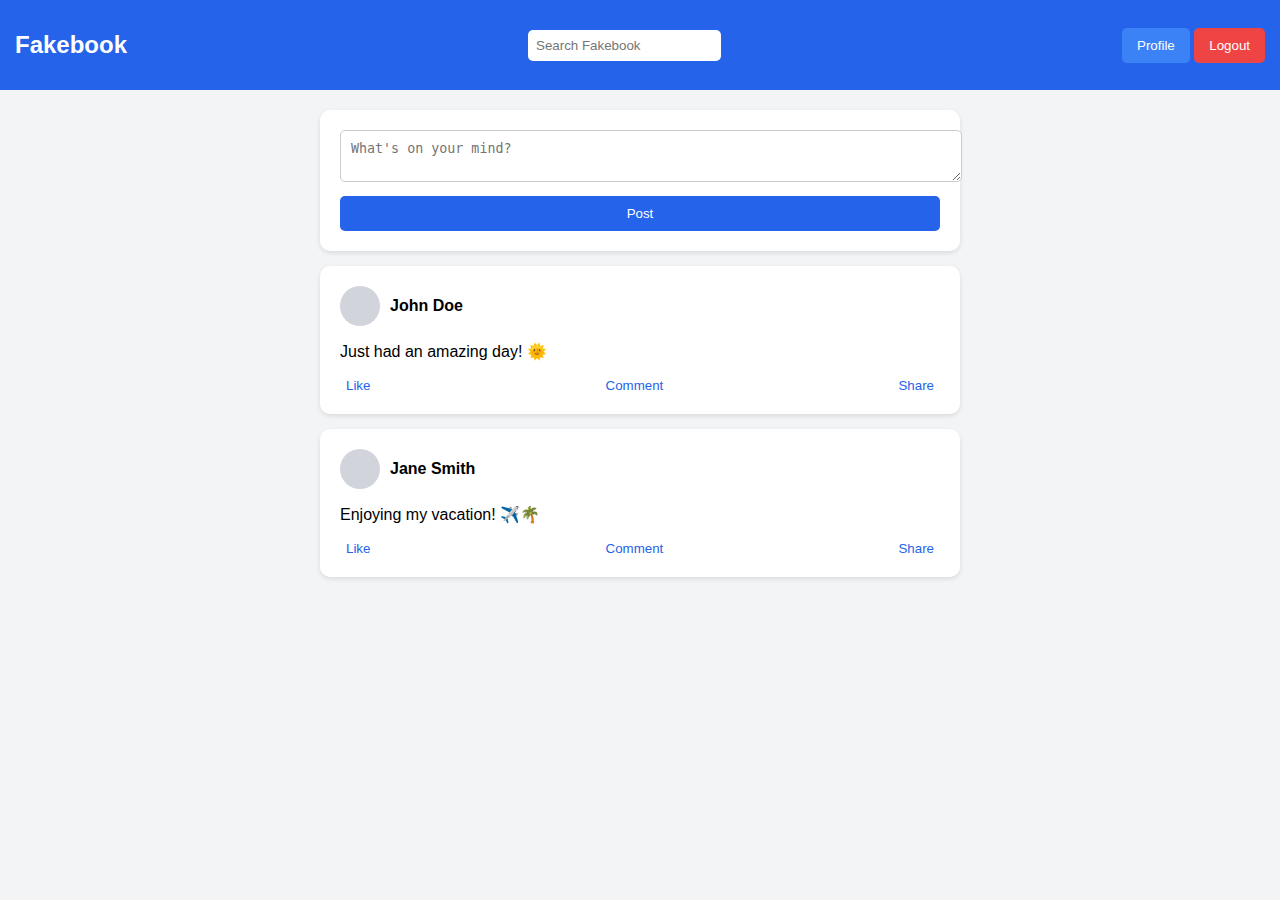
<file: template/index.html>
<!-- index.html -->
<!DOCTYPE html>
<html lang="en">
  <head>
    <meta charset="UTF-8" />
    <meta name="viewport" content="width=device-width, initial-scale=1.0" />
    <title>Fakebook - Home</title>
  </head>
  <body>
    <nav>
      <h1>Fakebook</h1>
      <input type="text" placeholder="Search Fakebook" />
      <div>
        <button class="btn-blue">Profile</button>
        <button class="btn-red">Logout</button>
      </div>
    </nav>
    <div class="container">
      <div class="card">
        <textarea
          class="post-textarea"
          placeholder="What's on your mind?"
        ></textarea>
        <button class="post-button">Post</button>
      </div>
      <div class="card">
        <div class="profile">
          <div class="avatar"></div>
          <span class="username">John Doe</span>
        </div>
        <p>Just had an amazing day! 🌞</p>
        <div class="post-actions">
          <button>Like</button>
          <button>Comment</button>
          <button>Share</button>
        </div>
      </div>
      <div class="card">
        <div class="profile">
          <div class="avatar"></div>
          <span class="username">Jane Smith</span>
        </div>
        <p>Enjoying my vacation! ✈️🌴</p>
        <div class="post-actions">
          <button>Like</button>
          <button>Comment</button>
          <button>Share</button>
        </div>
      </div>
    </div>
  </body>

  <style>
    /* styles.css */
    body {
      background-color: #f3f4f6;
      font-family: Arial, sans-serif;
      margin: 0;
      padding: 0;
    }
    nav {
      background-color: #2563eb;
      color: white;
      padding: 15px;
      display: flex;
      justify-content: space-between;
      align-items: center;
    }
    nav h1 {
      font-size: 24px;
      font-weight: bold;
    }
    nav input {
      padding: 8px;
      border-radius: 5px;
      border: none;
    }
    nav div button {
      padding: 10px 15px;
      border: none;
      border-radius: 5px;
      color: white;
      cursor: pointer;
    }
    .btn-blue {
      background-color: #3b82f6;
    }
    .btn-blue:hover {
      background-color: #1e40af;
    }
    .btn-red {
      background-color: #ef4444;
    }
    .btn-red:hover {
      background-color: #991b1b;
    }

    .container {
      max-width: 600px;
      margin: 20px auto;
      display: flex;
      flex-direction: column;
      align-items: center;
    }
    .card {
      background-color: white;
      padding: 20px;
      border-radius: 10px;
      box-shadow: 0 2px 5px rgba(0, 0, 0, 0.1);
      width: 100%;
      margin-bottom: 15px;
    }
    .post-textarea {
      width: 100%;
      padding: 10px;
      border: 1px solid #ccc;
      border-radius: 5px;
    }
    .post-button {
      width: 100%;
      margin-top: 10px;
      padding: 10px;
      background-color: #2563eb;
      color: white;
      border: none;
      border-radius: 5px;
      cursor: pointer;
    }
    .post-button:hover {
      background-color: #1e40af;
    }

    .profile {
      display: flex;
      align-items: center;
      margin-bottom: 10px;
    }
    .avatar {
      width: 40px;
      height: 40px;
      background-color: #d1d5db;
      border-radius: 50%;
    }
    .username {
      font-weight: bold;
      margin-left: 10px;
    }
    .post-actions {
      margin-top: 10px;
      display: flex;
      justify-content: space-between;
    }
    .post-actions button {
      background: none;
      border: none;
      color: #2563eb;
      cursor: pointer;
    }
    .post-actions button:hover {
      text-decoration: underline;
    }
  </style>
</html>
</file>
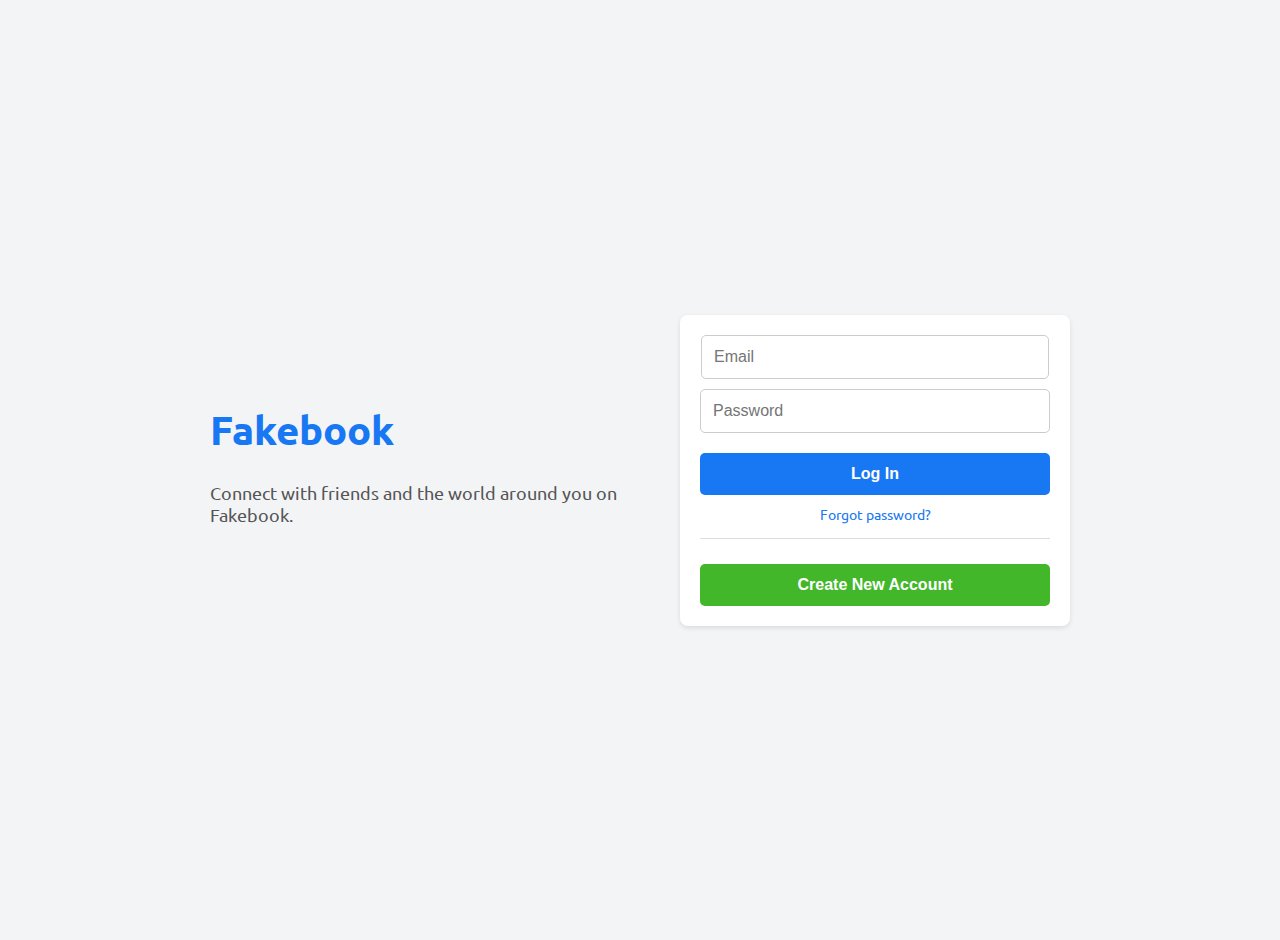
<file: template/auth/login.html>
<!DOCTYPE html>
<html lang="en">
  <head>
    <meta charset="UTF-8" />
    <meta name="viewport" content="width=device-width, initial-scale=1.0" />
    <title>Fakebook - Log in or Sign up</title>
  </head>

  <body>
    <div class="container">
      <div class="left-section">
        <h1>Fakebook</h1>
        <p>Connect with friends and the world around you on Fakebook.</p>
      </div>
      <div class="right-section">
        <div class="login-box">
          <input type="text" placeholder="Email " class="input-field" />

          <div class="password-container">
            <input
              type="password"
              placeholder="Password"
              id="password"
              class="input-field"
            />
          </div>

          <button class="login-button">Log In</button>
          <a href="#" class="forgot-password">Forgot password?</a>
          <hr />
          <button class="create-account-button">Create New Account</button>
        </div>
      </div>
    </div>
  </body>
</html>

<style>
  /* General Styles */
  @import url("https://fonts.googleapis.com/css2?family=Ubuntu:ital,wght@0,300;0,400;0,500;0,700;1,300;1,400;1,500;1,700&display=swap");

  body {
    background-color: #f3f4f6;
    font-family: "Ubuntu", sans-serif;
    display: flex;
    justify-content: center;
    align-items: center;
    min-height: 100vh;
    margin: 0;
    padding: 20px;
  }

  /* Container */
  .container {
    display: flex;
    flex-direction: column;
    align-items: center;
    max-width: 800px;
    width: 100%;
  }

  @media (min-width: 768px) {
    .container {
      flex-direction: row;
      max-width: 900px;
    }
  }

  /* Left Section */
  .left-section {
    text-align: center;
    margin-bottom: 20px;
  }

  .left-section h1 {
    font-size: 40px;
    color: #1877f2;
    font-weight: bold;
  }

  .left-section p {
    font-size: 18px;
    color: #555;
  }

  @media (min-width: 768px) {
    .left-section {
      text-align: left;
      flex: 1;
      padding: 20px;
    }
  }

  /* Right Section */
  .right-section {
    display: flex;
    justify-content: center;
    flex: 1;
    width: 100%;
  }

  /* Login Box */
  .login-box {
    background-color: white;
    padding: 20px;
    border-radius: 8px;
    box-shadow: 0 2px 5px rgba(0, 0, 0, 0.1);
    width: 100%;
    max-width: 350px;
    text-align: center;
  }

  /* Input Fields */
  .input-field {
    width: 92%;
    padding: 12px;
    margin-bottom: 10px;
    border: 1px solid #ccc;
    border-radius: 5px;
    font-size: 16px;
  }

  .input-field:focus {
    outline: none;
    border-color: #1877f2;
    box-shadow: 0 0 5px rgba(24, 119, 242, 0.5);
  }

  /* Buttons */
  .login-button,
  .create-account-button {
    width: 100%;
    padding: 12px;
    font-size: 16px;
    font-weight: bold;
    border: none;
    border-radius: 5px;
    cursor: pointer;
  }

  .login-button {
    background-color: #1877f2;
    color: white;
    margin-top: 10px;
  }

  .login-button:hover {
    background-color: #165db5;
  }

  .create-account-button {
    background-color: #42b72a;
    color: white;
    margin-top: 10px;
  }

  .create-account-button:hover {
    background-color: #36a420;
  }

  /* Forgot Password */
  .forgot-password {
    display: block;
    color: #1877f2;
    font-size: 14px;
    margin-top: 10px;
    text-decoration: none;
  }

  .forgot-password:hover {
    text-decoration: underline;
  }

  /* Horizontal Line */
  hr {
    margin: 15px 0;
    border: none;
    border-top: 1px solid #ddd;
  }

  /* Password Field with Toggle */
  .password-container {
    position: relative;
    width: 100%;
    display: flex;
    align-items: center;
  }

  .password-container .input-field {
    width: 92%; /* Match the width of other input fields */
    padding-right: 40px; /* Space for the eye button */
  }

  .toggle-password {
    position: absolute;
    top: 0;
    background: none;
    border: none;
    cursor: pointer;
    font-size: 16px;
  }
</style>
</file>
